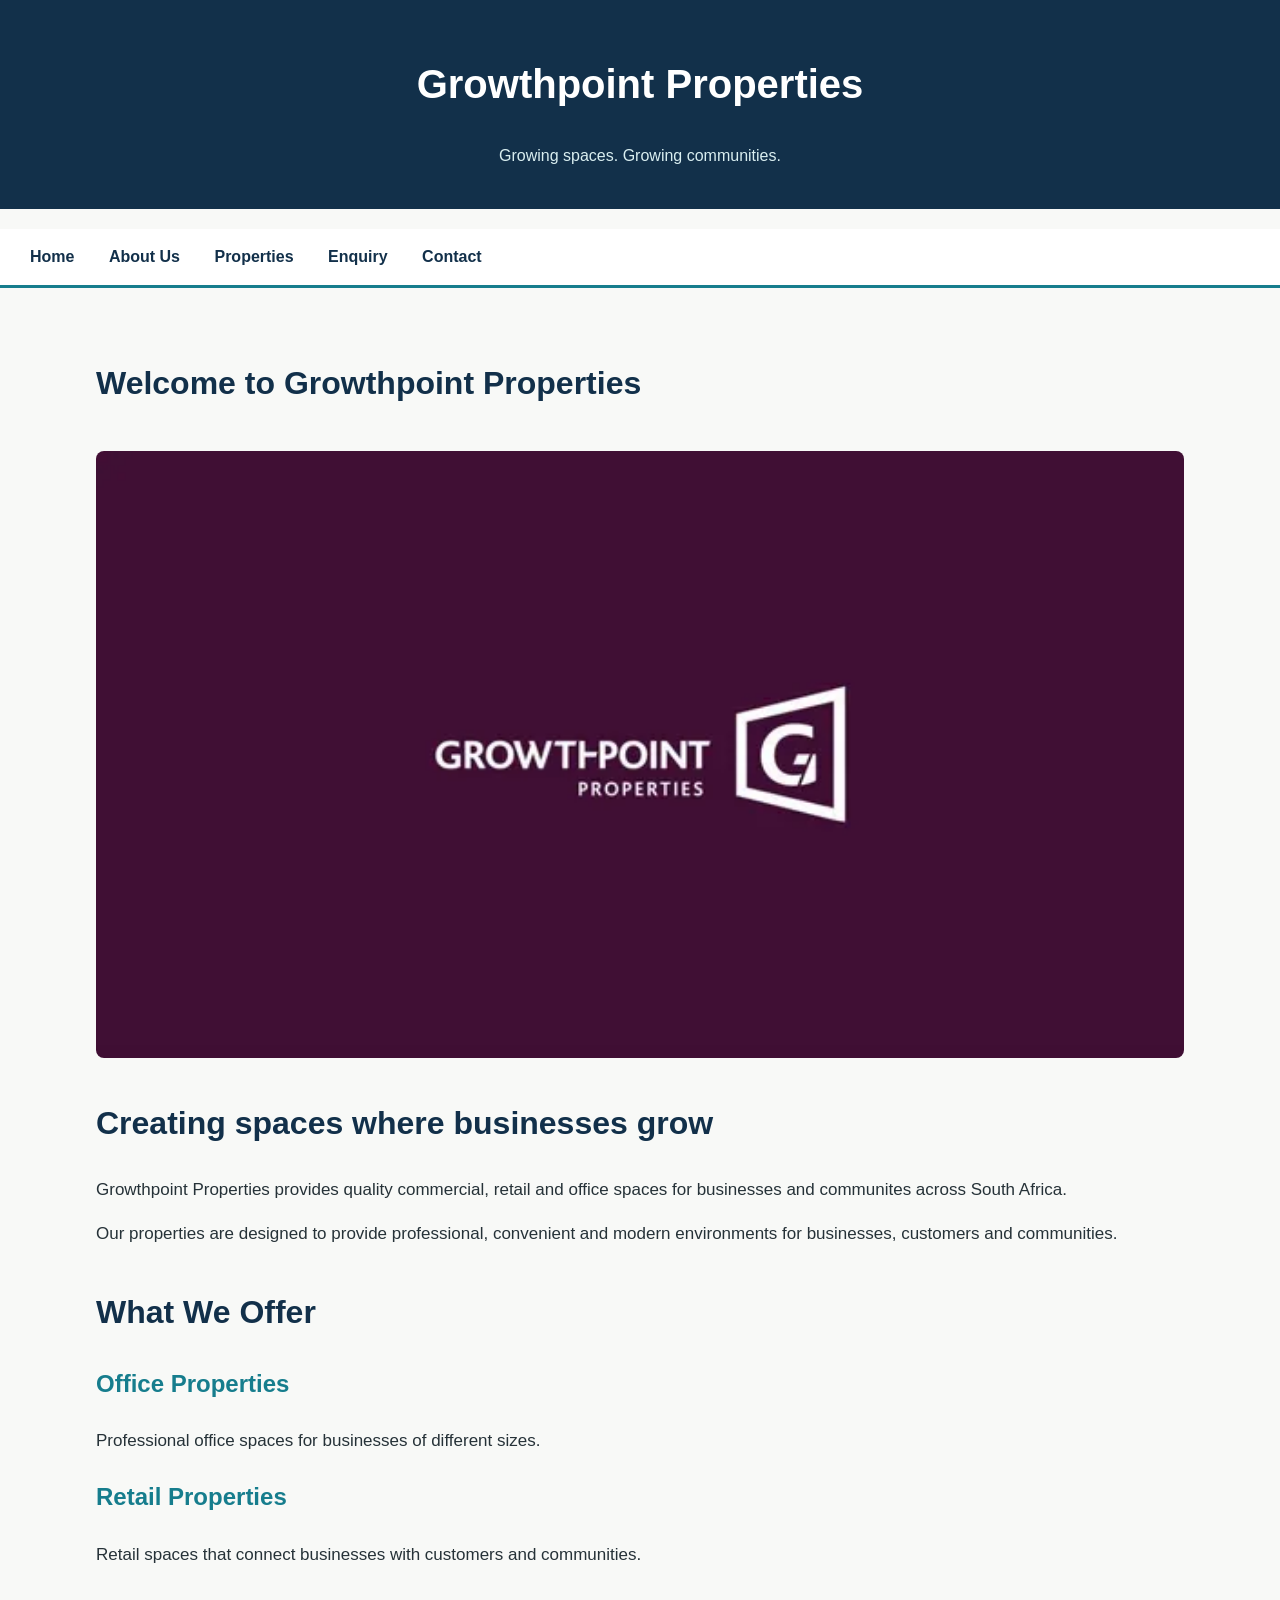
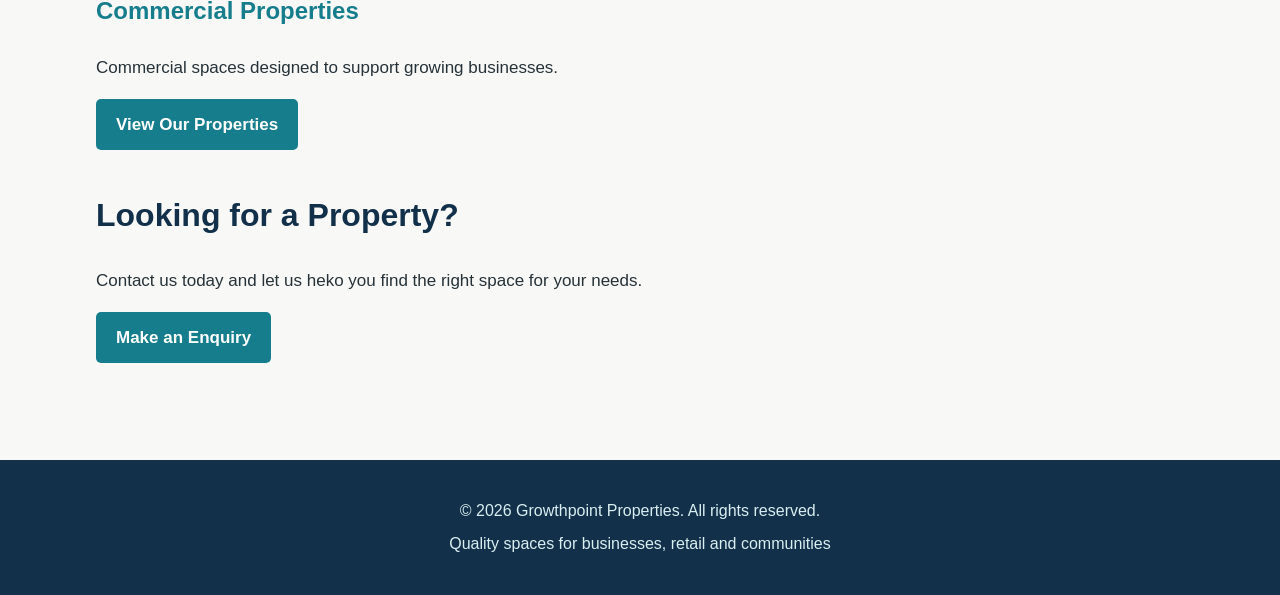
<file: index.html>
<html>

<head>
    <title>Growthpoint Properties | Quality Propery Spaces in South Africa</title>
    <meta charset="UTF-8">
    <meta name="viewport" content="" width=device-width, initial-scale="1.0">
    <meta name="description" content="Explore quality office, retail and commercial properties with Growthpoint Properties in South Africa.">
    <link rel="stylesheet" href="CSS/style.css">
</head>

<body>

    <!--Website header-->
    <header>
        <h1>Growthpoint Properties</h1>
        <p>Growing spaces. Growing communities.</p>
    </header>

    <!--Navigation menu-->
    <nav>
        <a href="index.html">Home</a>
        <a href="about.html">About Us</a>
        <a href="services.html">Properties</a>
        <a href="enquiry.html">Enquiry</a>
        <a href="contact.html">Contact</a>
    </nav>

    <!--Main website content-->
    <main>
        <h2>Welcome to Growthpoint Properties</h2>

        <img src="Images/growthpoint.webp" alt="Growthpoint Properties logo" width="100%" height="400">

        <h2>Creating spaces where businesses grow</h2>

        <p>Growthpoint Properties provides quality commercial, retail and office spaces for businesses and communites
            across South Africa.</p>
        <p>Our properties are designed to provide professional, convenient and modern environments for businesses,
            customers and communities.</p>

        <h2>What We Offer</h2>

        <h3>Office Properties</h3>
        <p>Professional office spaces for businesses of different sizes.</p>

        <h3>Retail Properties</h3>
        <p>Retail spaces that connect businesses with customers and communities.</p>

        <h3>Commercial Properties</h3>
        <p>Commercial spaces designed to support growing businesses.</p>

        <p>
            <a href="services.html">View Our Properties</a>
        </p>

        <h2>Looking for a Property?</h2>
        <p>Contact us today and let us heko you find the right space for your needs.</p>

        <p>
            <a href="enquiry.html">Make an Enquiry</a>
        </p>
    </main>

    <!--Website footer-->
    <footer>
        <p>&copy; 2026 Growthpoint Properties. All rights reserved.</p>
        <p>Quality spaces for businesses, retail and communities</p>
    </footer>
    <script src="Java/script.js"></script>
</body>

</html>
</file>
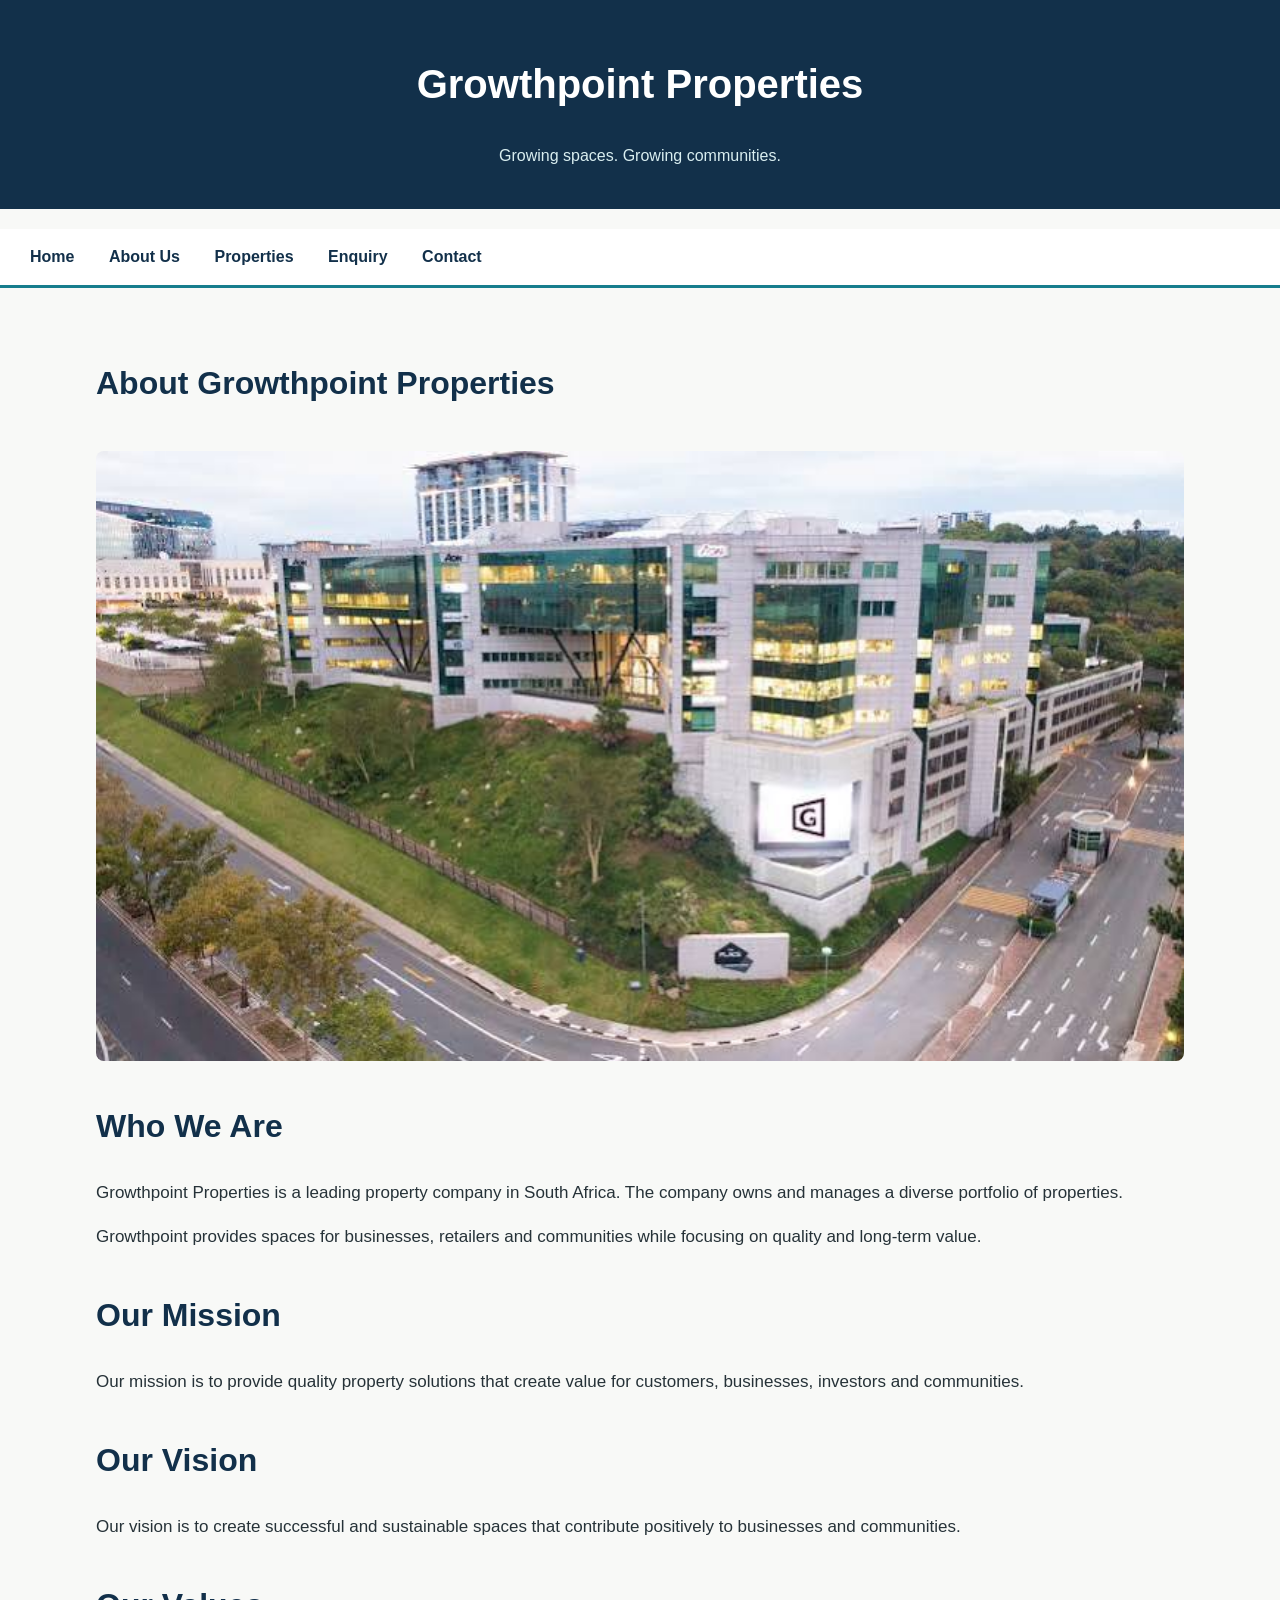
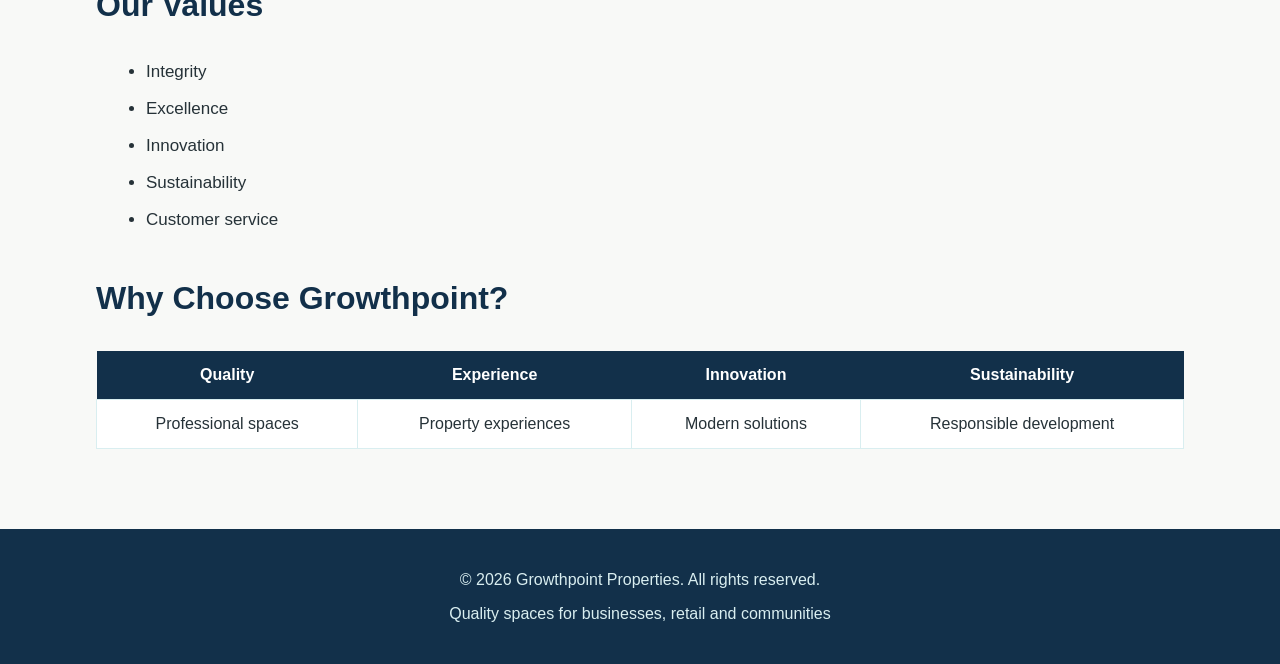
<file: about.html>
<html>
    <head>
        <title>About Us | Growthpoint Properties</title>
        <meta charset="UTF-8">
        <meta name="viewport" content=""width=device-width, initial-scale="1.0">
        <meta name="description" content="Learn about Growthpoint Properties, our vision, mission and commitment to qualify property solutions in South Africa.">
        <link rel="stylesheet" href="CSS/style.css">
    </head>

    <body>

        <!--Website header-->
        <header>
            <h1>Growthpoint Properties</h1>
            <p>Growing spaces. Growing communities.</p>
        </header>

            <!--Navigation menu-->
            <nav>
                <a href="index.html">Home</a>
                <a href="about.html">About Us</a>
                <a href="services.html">Properties</a>
                <a href="enquiry.html">Enquiry</a>
                <a href="contact.html">Contact</a>
            </nav>
        

        <main>
            <!--About Growthpoint-->
            <h2>About Growthpoint Properties</h2>
            <img src="Images/gptbuilding.jpg" alt="Growthpoint's commercial building" width="100%" height="350">

            <h2>Who We Are</h2>
            <p>Growthpoint Properties is a leading property company in South Africa. The company owns and manages a diverse portfolio of properties.</p>
            <p>Growthpoint provides spaces for businesses, retailers and communities while focusing on quality and long-term value.</p>

            <!--Mission and Vision-->
            <h2>Our Mission</h2>
            <p>Our mission is to provide quality property solutions that create value for customers, businesses, investors and communities.</p>

            <h2>Our Vision</h2>
            <p>Our vision is to create successful and sustainable spaces that contribute positively to businesses and communities.</p>

            <!--Company values-->
            <h2>Our Values</h2>
            <ul>
                <li>Integrity</li>
                <li>Excellence</li>
                <li>Innovation</li>
                <li>Sustainability</li>
                <li>Customer service</li>
            </ul>

            <h2>Why Choose Growthpoint?</h2>
            <table>
                <tr>
                    <th>Quality</th>
                    <th>Experience</th>
                    <th>Innovation</th>
                    <th>Sustainability</th>
                </tr>
                <tr>
                    <td>Professional spaces</td>
                    <td>Property experiences</td>
                    <td>Modern solutions</td>
                    <td>Responsible development</td>
                </tr>
            </table>
        </main>
        
        <!--Website footer-->
        <footer>
            <p>&copy; 2026 Growthpoint Properties. All rights reserved.</p>
            <p>Quality spaces for businesses, retail and communities</p>
        </footer>
        <script src = "Java/script.js"></script>
    </body>
</html>
</file>
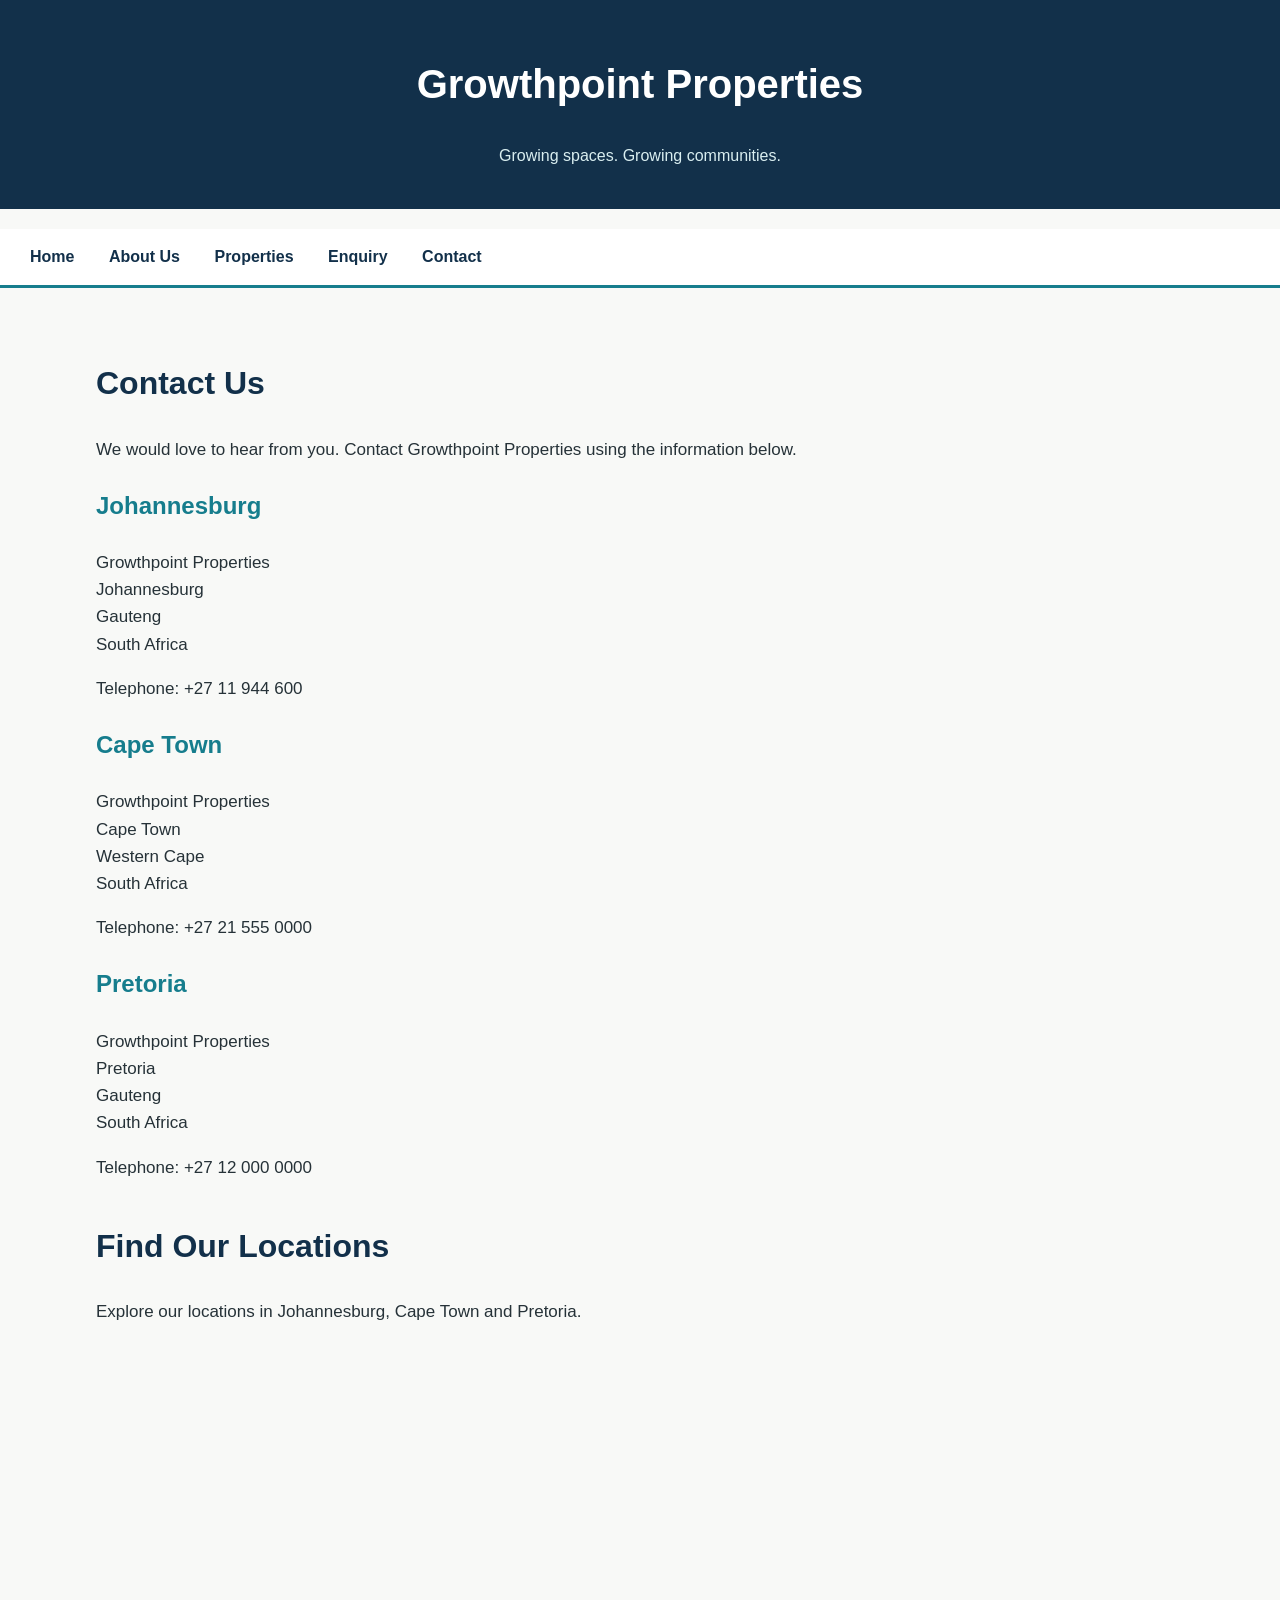
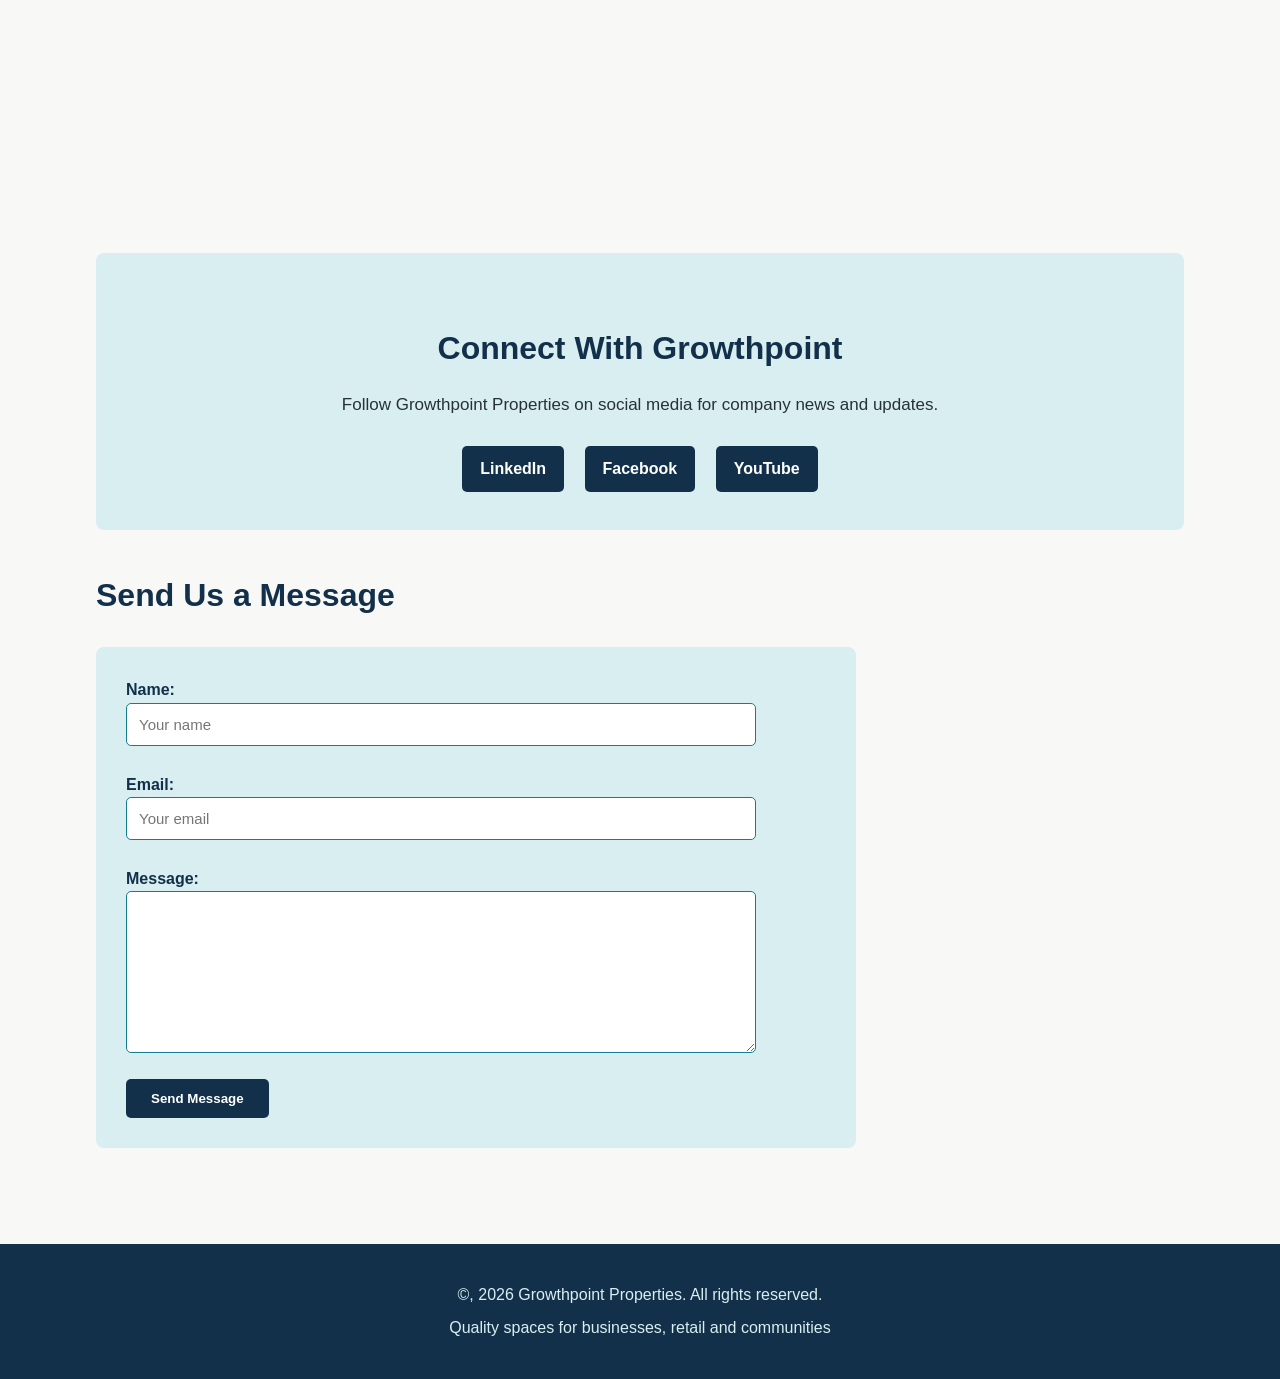
<file: contact.html>
<html>
    <head>
        <title>Contact Us | Growthpoint Properties</title>
        <meta charset="UTF-8">
        <meta name="viewport" content=""width=device-width, initial-scale="1.0">
        <meta name="description" content="Contact Growthpoint Properties for property enquiries, assistance and information about our office and retail.">
        <link rel="stylesheet" href="CSS/style.css">
    </head>

    <body>

        <!--Website header-->
        <header>
            <h1>Growthpoint Properties</h1>
            <p>Growing spaces. Growing communities.</p>
        </header>

            <!--Navigation menu-->
            <nav>
                <a href="index.html">Home</a>
                <a href="about.html">About Us</a>
                <a href="services.html">Properties</a>
                <a href="enquiry.html">Enquiry</a>
                <a href="contact.html">Contact</a>
            </nav>
        
        <main>
            <!--Contact information-->
            <h2>Contact Us</h2>
            <p>We would love to hear from you. Contact Growthpoint Properties using the information below.</p>

            <h3>Johannesburg</h3>
            <p>
                Growthpoint Properties<br>
                Johannesburg<br>
                Gauteng<br>
                South Africa
            </p>
            <p>Telephone: +27 11 944 600</p>

            <h3>Cape Town</h3>
            <p>
                Growthpoint Properties<br>
                Cape Town<br>
                Western Cape<br>
                South Africa
            </p>
            <p>Telephone: +27 21 555 0000</p>

            <h3>Pretoria</h3>
            <p>
                Growthpoint Properties<br>
                Pretoria<br>
                Gauteng<br>
                South Africa
            </p>
            <p>Telephone: +27 12 000 0000</p>

            <!--Interactive map section-->
            <h2>Find Our Locations</h2>
            <p>Explore our locations in Johannesburg, Cape Town and Pretoria.</p>

            <iframe 
                src="https://www.google.com/maps/d/u/0/embed?mid=1UJzBXRoHuTbbFWMl5ukDrmI4ZW-yIeE&ehbc=2E312F" 
                width="640" 
                height="480"
                style="border:0;"
                allowfullscreen=""
                loading="lazy"
                referrerpolicy="no-referrer-when-downgrade">
            </iframe>         

        <!-- Social Media Selection -->
        <section class="social-media">
            <h2>Connect With Growthpoint</h2>
            <p>Follow Growthpoint Properties on social media for company news and updates.</p>

            <a href="https://www.linkedin.com/company/growthpoint-properties-ltd/"
               target="_blank" rel="noopener noreferrer">LinkedIn</a>

            <a href="https://www.facebook.com/Growthpoint/"
               target="_blank" rel="noopener noreferrer">Facebook</a>

            <a href="https://www.youtube.com/user/GrowthpointBroadcast"
               target="_blank" rel="noopener noreferrer">YouTube</a>
        </section>

            <!--Contact form-->
            <h2>Send Us a Message</h2>
            
            <form action="https://formsubmit.co/growthpoint.enquiries@gmail.com" method="POST" id="contactForm">
                <input type="hidden" name="_subject" value="New Growthpoint Contact Message">
                <input type="hidden" name="_template" value="table">
                <label for="contactname">
                    Name:
                </label>
                <br>

                <input type="text"
                id="contactname"
                name="contactname"
                placeholder="Your name"
                required
                minlength="2">
                <br><br>

                <label for="contactemail">
                    Email:
                </label>
                <br>

                <input type="email"
                id="contactemail"
                name="contactemail"
                placeholder="Your email"
                required>
                <br><br>

                <label for="contactmessage">
                    Message:
                </label>
                <br>

                <textarea id="contactmessage"
                name="contactmessage"
                rows="8"
                cols="40"
                placeholder="Your message"
                required
                minlength="10">
            </textarea>
            <br><br>

            <button type="submit">
                Send Message
            </button>
            </form>
        </main>

        <!--Website footer-->
        <footer>
            <p>&copy, 2026 Growthpoint Properties. All rights reserved.</p>
            <p>Quality spaces for businesses, retail and communities</p>
        </footer>
        <script src ="Java/script.js?v=2"></script>
    </body>
</html>
</file>
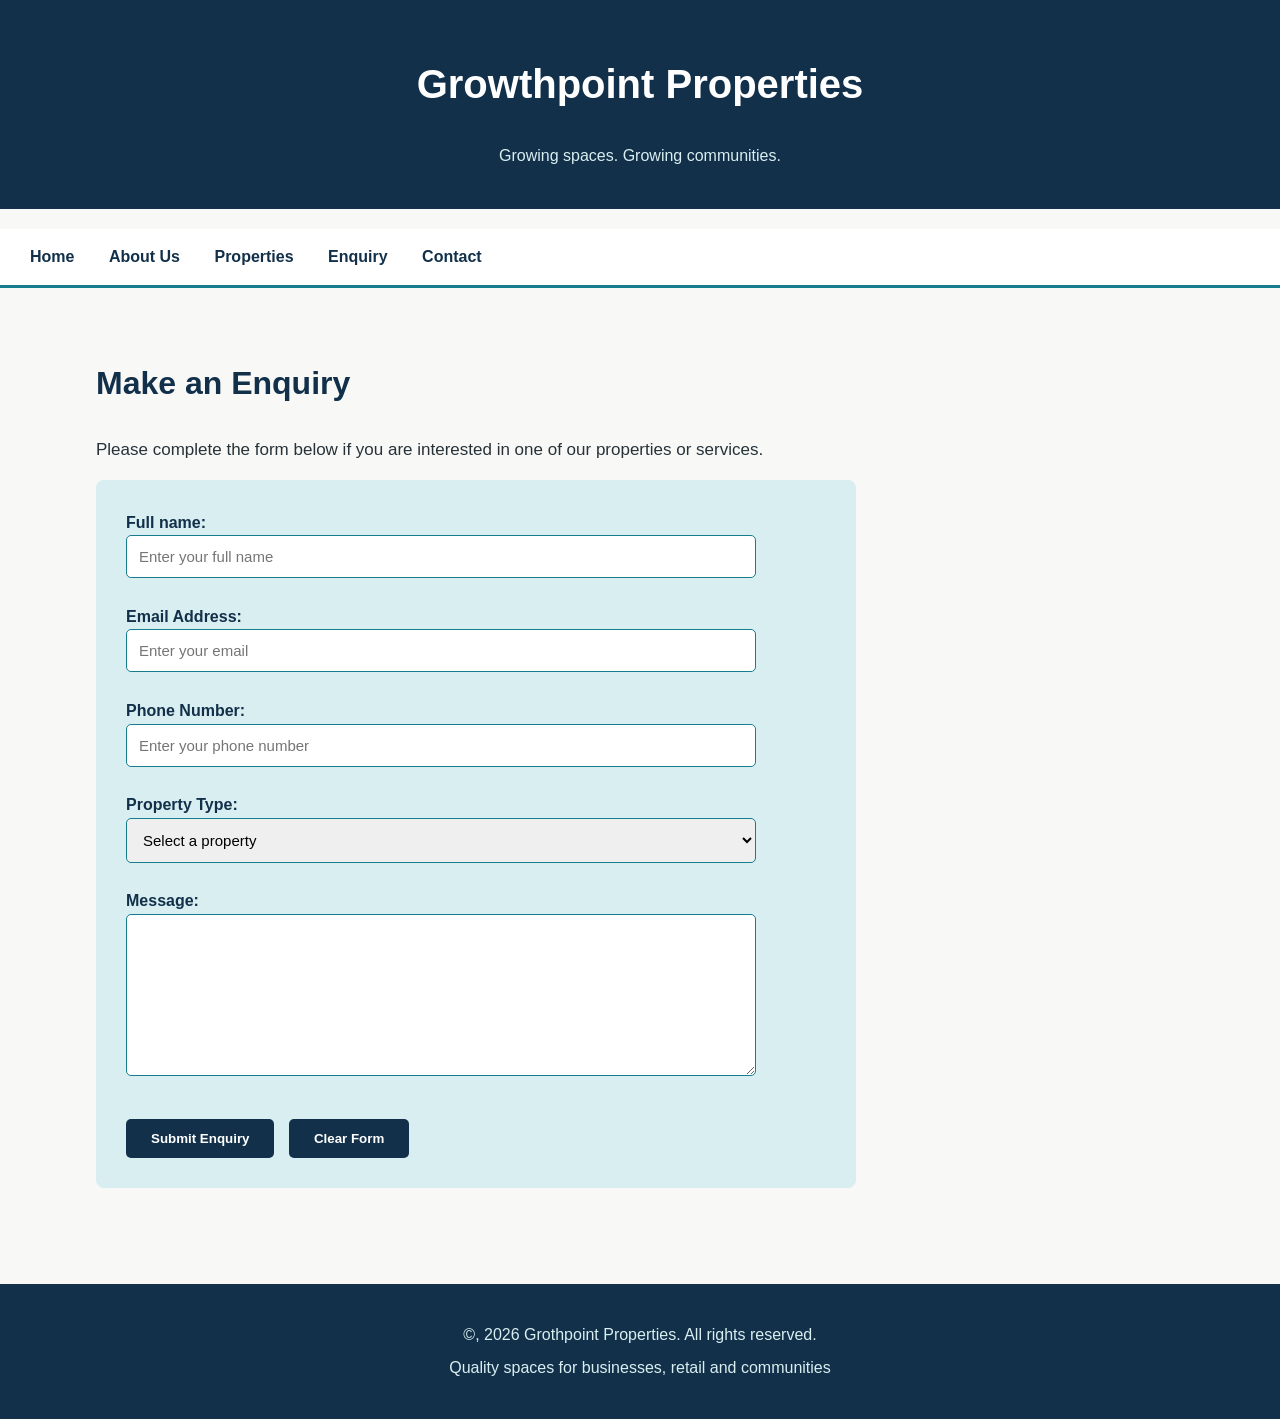
<file: enquiry.html>
<html>
    <head>
        <title>Property Enquiries | Growthpoint Properties</title>
        <meta charset="UTF-8">
        <meta name="viewport" content=""width=device-width, initial-scale="1.0">
        <meta name="description" content="Enquire about office, retail and commercial properties with Growthpoint Properties and find a space that suits your needs.">
        <link rel="stylesheet" href="CSS/style.css">
    </head>

    <body>
        <!--Website header-->
        <header>
            <h1>Growthpoint Properties</h1>
            <p>Growing spaces. Growing communities.</p>
        </header>

            <!--Navigation menu-->
            <nav>
                <a href="index.html">Home</a>
                <a href="about.html">About Us</a>
                <a href="services.html">Properties</a>
                <a href="enquiry.html">Enquiry</a>
                <a href="contact.html">Contact</a>
            </nav>

        <main>
            <h2>Make an Enquiry</h2>
            <p>Please complete the form below if you are interested in one of our properties or services.</p>

            <!--Property enquiry form-->
            <form action="https://formsubmit.co/growthpoint.enquiries@gmail.com" method="POST" id="enquiryForm">
                <input type="hidden" name="_subject" value="New Growthpoint Property Enquiry">
                <input type="hidden" name="_template" value="table">
                <label for="name">
                    Full name:
                </label>
                <br>

                <input type="text"
                id="name"
                name="name"
                placeholder="Enter your full name"
                required minlength="2">
                <br><br>

                <label for="email">
                    Email Address:
                </label>
                <br>

                <input type="email"
                id="email"
                name="email"
                placeholder="Enter your email"
                required>
                <br><br>

                <label for="phone">
                    Phone Number:
                </label>
                <br>

                <input type="tel"
                id="phone"
                name="phone"
                placeholder="Enter your phone number"
                required minlength="10" maxlength="15">
                <br><br>

                <label for="property">
                    Property Type:
                </label>
                <br>

                <select id="property"
                name="property"
                required>

                <option value="">
                    Select a property
                </option>

                <option value="Office">
                    Office
                </option>

                <option value="Retail">
                    Retail
                </option>

                <option value="Commercial">
                    Commercial
                </option>
                </select>
                <br><br>

                <label for="message">
                    Message:
                </label>
                <br>

                <textarea id="message"
                name="message"
                rows="8"
                cols="40"
                placeholder="Tell us what you need"
                required minlength="10">
            </textarea>
            <br><br>

            <p id="formMessage"></p>
            <button type="submit">
                Submit Enquiry
            </button>

            <button type="reset">
                Clear Form
            </button>
            </form>
        </main>

        <!--website footer-->
        <footer>
            <p>&copy, 2026 Grothpoint Properties. All rights reserved.</p>
            <p>Quality spaces for businesses, retail and communities</p>
        </footer>
        <script src ="Java/script.js?v=2"></script>
    </body>
</html>
</file>
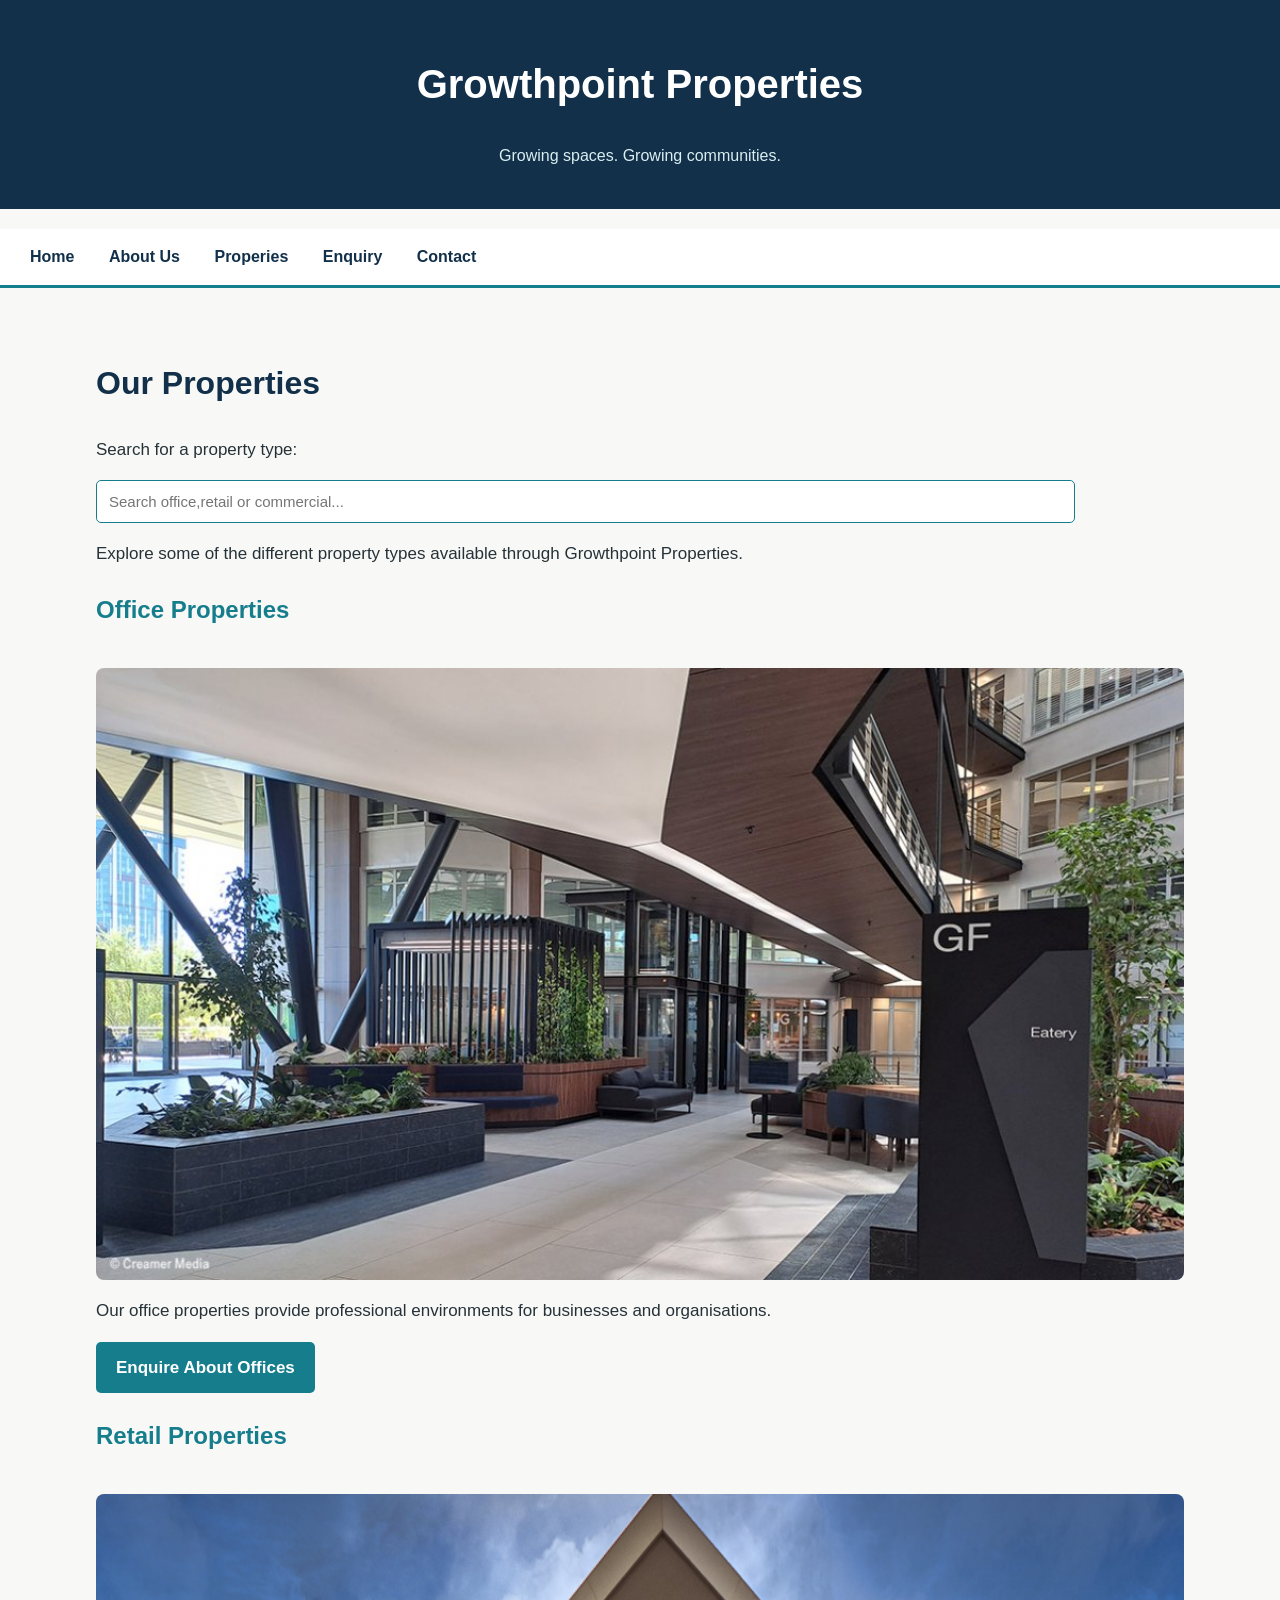
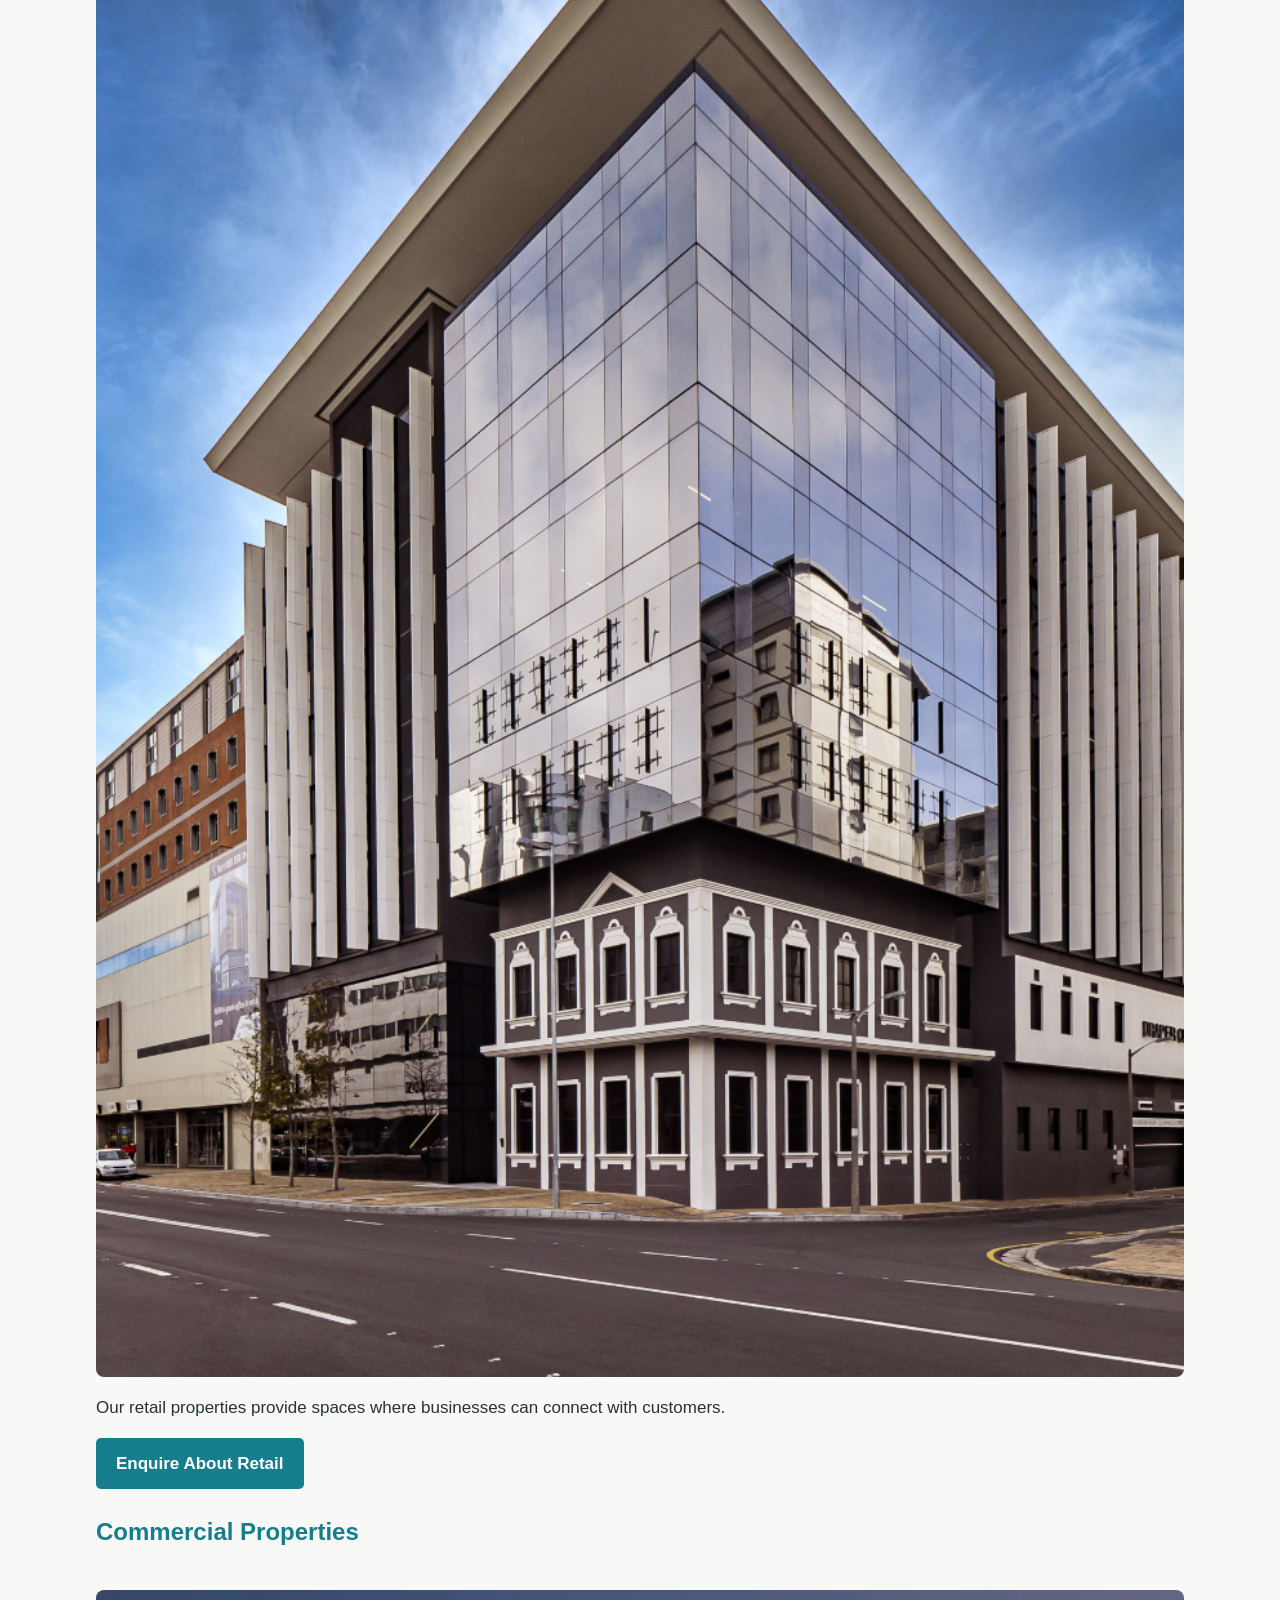
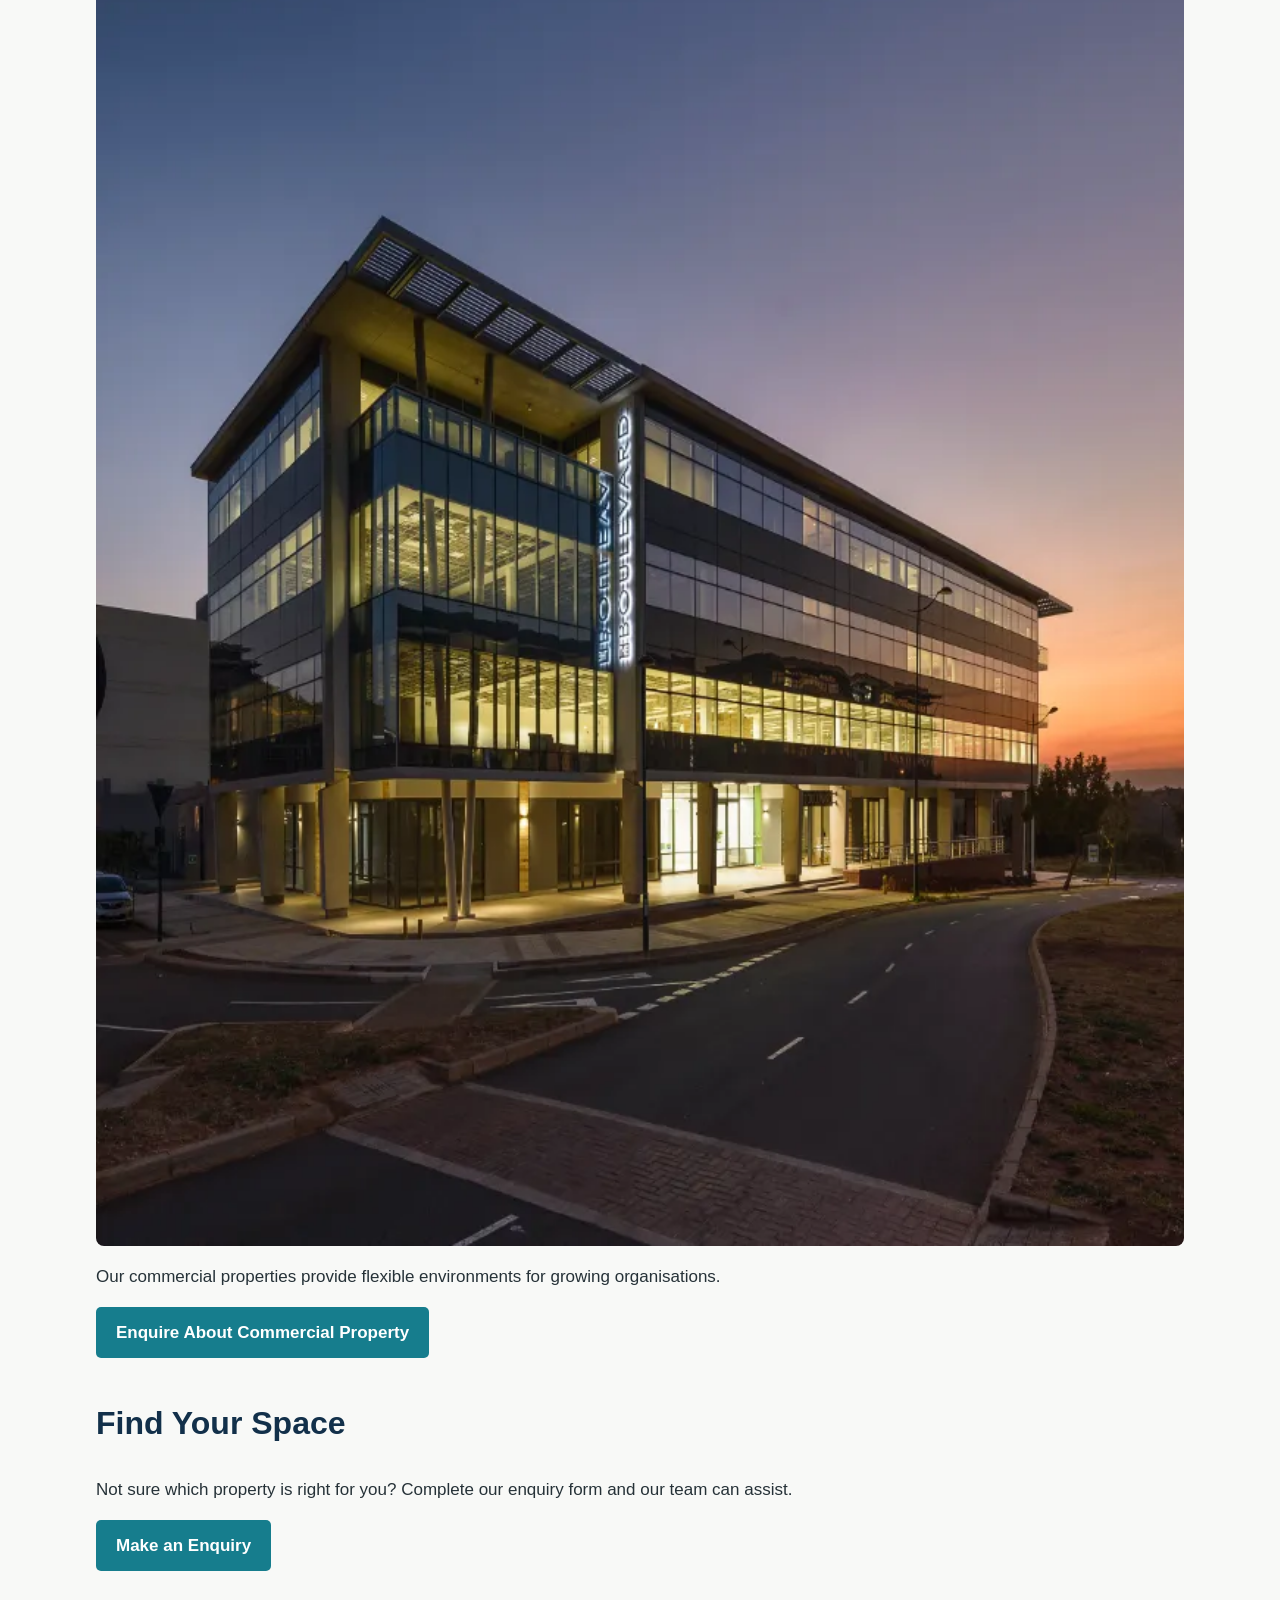
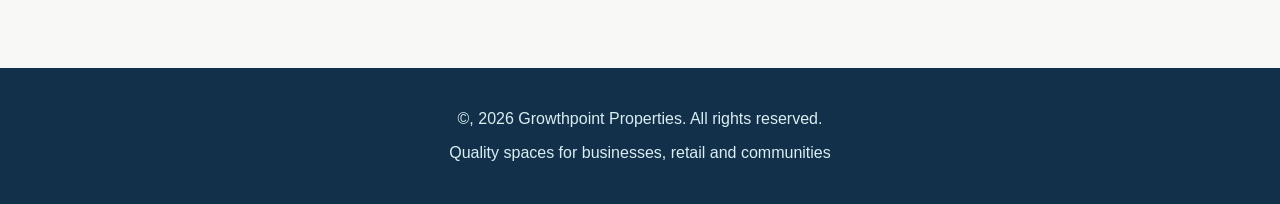
<file: services.html>
<html>

<head>
    <title>Our Properties | Growthpoint Properties</title>
    <meta charset="UTF-8">
    <meta name="viewport" content=""width=device-width, initial-scale="1.0">
    <meta name="description" content="Discover office, retail and commercial propery spaces designed to support businesses and communities.">
    <link rel="stylesheet" href="CSS/style.css">
</head>

<body>

    <!--Website header-->
    <header>
        <h1>Growthpoint Properties</h1>
        <p>Growing spaces. Growing communities.</p>
    </header>

        <!--Navigation menu-->
        <nav>
            <a href="index.html">Home</a>
            <a href="about.html">About Us</a>
            <a href="services.html">Properies</a>
            <a href="enquiry.html">Enquiry</a>
            <a href="contact.html">Contact</a>
        </nav>

    <main>
        <h2>Our Properties</h2>
        <p>Search for a property type:</p>
        <input type="text" id="propertySearch" placeholder="Search office,retail or commercial...">
        <p id="searchMessage"></p>
        <p>Explore some of the different property types available through Growthpoint Properties.</p>

    <section class="propertyItem">
        <h3 class="propertyType">Office Properties</h3>
        <img src="Images/officebuilding.jpg" width="100%" height="300">
        <p>Our office properties provide professional environments for businesses and organisations.</p>
        <p>
            <a href="enquiry.html">Enquire About Offices</a>
        </p>
    </section>

    <section class="propertyItem">
        <!--Retail properties-->
        <h3 class="propertyType">Retail Properties</h3>
        <img src="Images/retailprop.png" alt="Growthpoint Retail property" width="100%" height="300">
        <p>Our retail properties provide spaces where businesses can connect with customers.</p>
        <p>
            <a href="enquiry.html">Enquire About Retail</a>
        </p>
    </section>

    <section class="propertyItem">
        <!--Commercial properties-->
        <h3 class="propertyType">Commercial Properties</h3>
        <img src="Images/commercialprop.webp" alt="Growthpoint Commercial building" width="100%" height="300">
        <p>Our commercial properties provide flexible environments for growing organisations.</p>
        <p>
            <a href="enquiry.html">Enquire About Commercial Property</a>
        </p>
    </section>

        <h2>Find Your Space</h2>
        <p>Not sure which property is right for you? Complete our enquiry form and our team can assist.</p>
        <p>
            <a href="enquiry.html">Make an Enquiry</a>
        </p>
    </main>

    <!--Website footer-->
    <footer>
        <p>&copy, 2026 Growthpoint Properties. All rights reserved.</p>
        <p>Quality spaces for businesses, retail and communities</p>
    </footer>
    <script src="Java/script.js"></script>
</body>

</html>
</file>
<file: CSS/style.css>
/*General Website*/
body{
    background-color: #F8F9F7;
    color: #263238;
    font-family: Verdana, sans-serif;
    margin: 0;
    line-height: 1.6;
}

/*Headings*/
h1{
    color: #FFFFFF;
    font-family: "Trebuchet MS", sans-serif;
    font-size: 40px;
}

h2{
    color: #12304A;
    font-family: "Trebuchet MS", sans-serif;
    font-size: 32px;
    margin-top: 40px;
}

h3 {
    color: #167D8D;
    font-family: "Trebuchet MS", sans-serif;
    font-size: 24px;
}

/*Header*/
header {
    background-color: #12304A;
    text-align: center;
    padding: 25px;
}

header p {
    color: #D9EEF0;
    font-family: Verdana, sans-serif;
}

/*Navigation*/
nav {
    background-color: #FFFFFF;
    padding: 15px;
    margin-top: 20px;
    border-bottom: 3px solid #167D8D;
}

nav a {
    color: #12304A;
    text-decoration: none;
    font-family: Arial, sans-serif;
    font-weight: bold;
    margin: 10px 15px;
}

nav a:hover {
    color: #167D8D;
}

/*Main Content*/
main {
    width: 85%;
    margin: auto;
    padding: 30px;
}

main p {
    font-size: 17px;
}

/*Images*/
main img {
    max-width: 100%;
     height: auto;
    border-radius: 8px;
    margin-top: 15px;
    margin-bottom: 20ps;
}

main img:hover {
    transform: scale(1.02);
}

/*Links / Buttons*/
main a {
    background-color: #167D8D;
    color: #FFFFFF;
    padding: 12px 20px;
    text-decoration: none;
    display: inline-block;
    font-family: Arial, sans-serif;
    font-weight: bold;
    border-radius: 5px;
}

main a:hover {
    background-color: #12304A;
}

/*Lists*/
li {
    margin: 10px;
    font-size: 17px;
}

/*Tables*/
table {
    width: 100%;
    border-collapse: collapse;
    margin-top: 25px;
}

th {
    background-color: #12304A;
    color: #FFFFFF;
    padding: 15px;
    font-family: "Trebuchet MS", sans-serif;
}

td {
    background-color: #FFFFFF;
    padding: 15px;
    text-align: center;
    border: 1px solid #D9EEF0;
}

/*Forms*/
form {
    background-color: #D9EEF0;
    padding: 30px;
    border-radius: 8px;
    max-width: 700px;
}

label {
    color: #12304A;
    font-weight: bold;
    font-family: Arial, sans-serif;
}

input, select, textarea {
    width: 90%;
    padding: 12px;
    border: 1px solid #167D8D;
    border-radius: 5px;
    font-family: Verdana, sans-serif;
    font-size: 15px;
}

input:focus, select:focus, textarea:focus {
    border: 2px solid #12304A;
    outline: none;
}

/*Form Buttons*/
button {
    background-color: #12304A;
    color: #FFFFFF;
    border: none;
    padding: 12px 25px;
    margin-right: 10px;
    border-radius: 5px;
    font-family: Arial, sans-serif;
    font-weight: bold;
}

button:hover {
    background-color: #167D8D;
}

/*Footer*/
footer {
    background-color: #12304A;
    color: #FFFFFF;
    text-align: center;
    padding: 30px;
    margin-top: 50px;
}

footer p {
    margin: 8px;
    color: #D9EEF0
}

/*Mobile Screen*/
@media screen and (max-width: 600px) {
    h1 {
        font-size: 30px;
    }

    h2 {
        font-size: 26px;
    }

    nav {
        display: flex !important;
        flex-direction: column !important;
        align-items: stretch !important;
    }

    nav a {
        display: block !important;
        width: 100% !important;
        margin: 5px 0 !important;
        padding: 12px !important;
        text-align: center !important;
    }

    main {
        width: 90%;
        padding: 15px;
    }

    main img {
        height: auto;
    }

    table {
        font-size: 12px;
    }
}

/* Social Media Section */
.social-media {
    text-align: center;
    padding: 30px 20px;
    margin: 30px auto;
    background-color: #D9EEF0;
    border-radius: 8px;
} 

.social-media h2 {
    color: #12304A;
    margin-bottom: 10px;
}

.social-media p {
    color: #263238;
    margin-bottom: 20px;
}

.social-media a {
    display: inline-block;
    margin: 8px;
    padding: 10px 18px;
    background-color: #12304A;
    color: #FFFFFF;
    text-decoration: none;
    border-radius: 5px;
    transition: background-color 0.3s ease;
}

.social-media a:hover {
    background-color: #167D8D;
}
</file>
